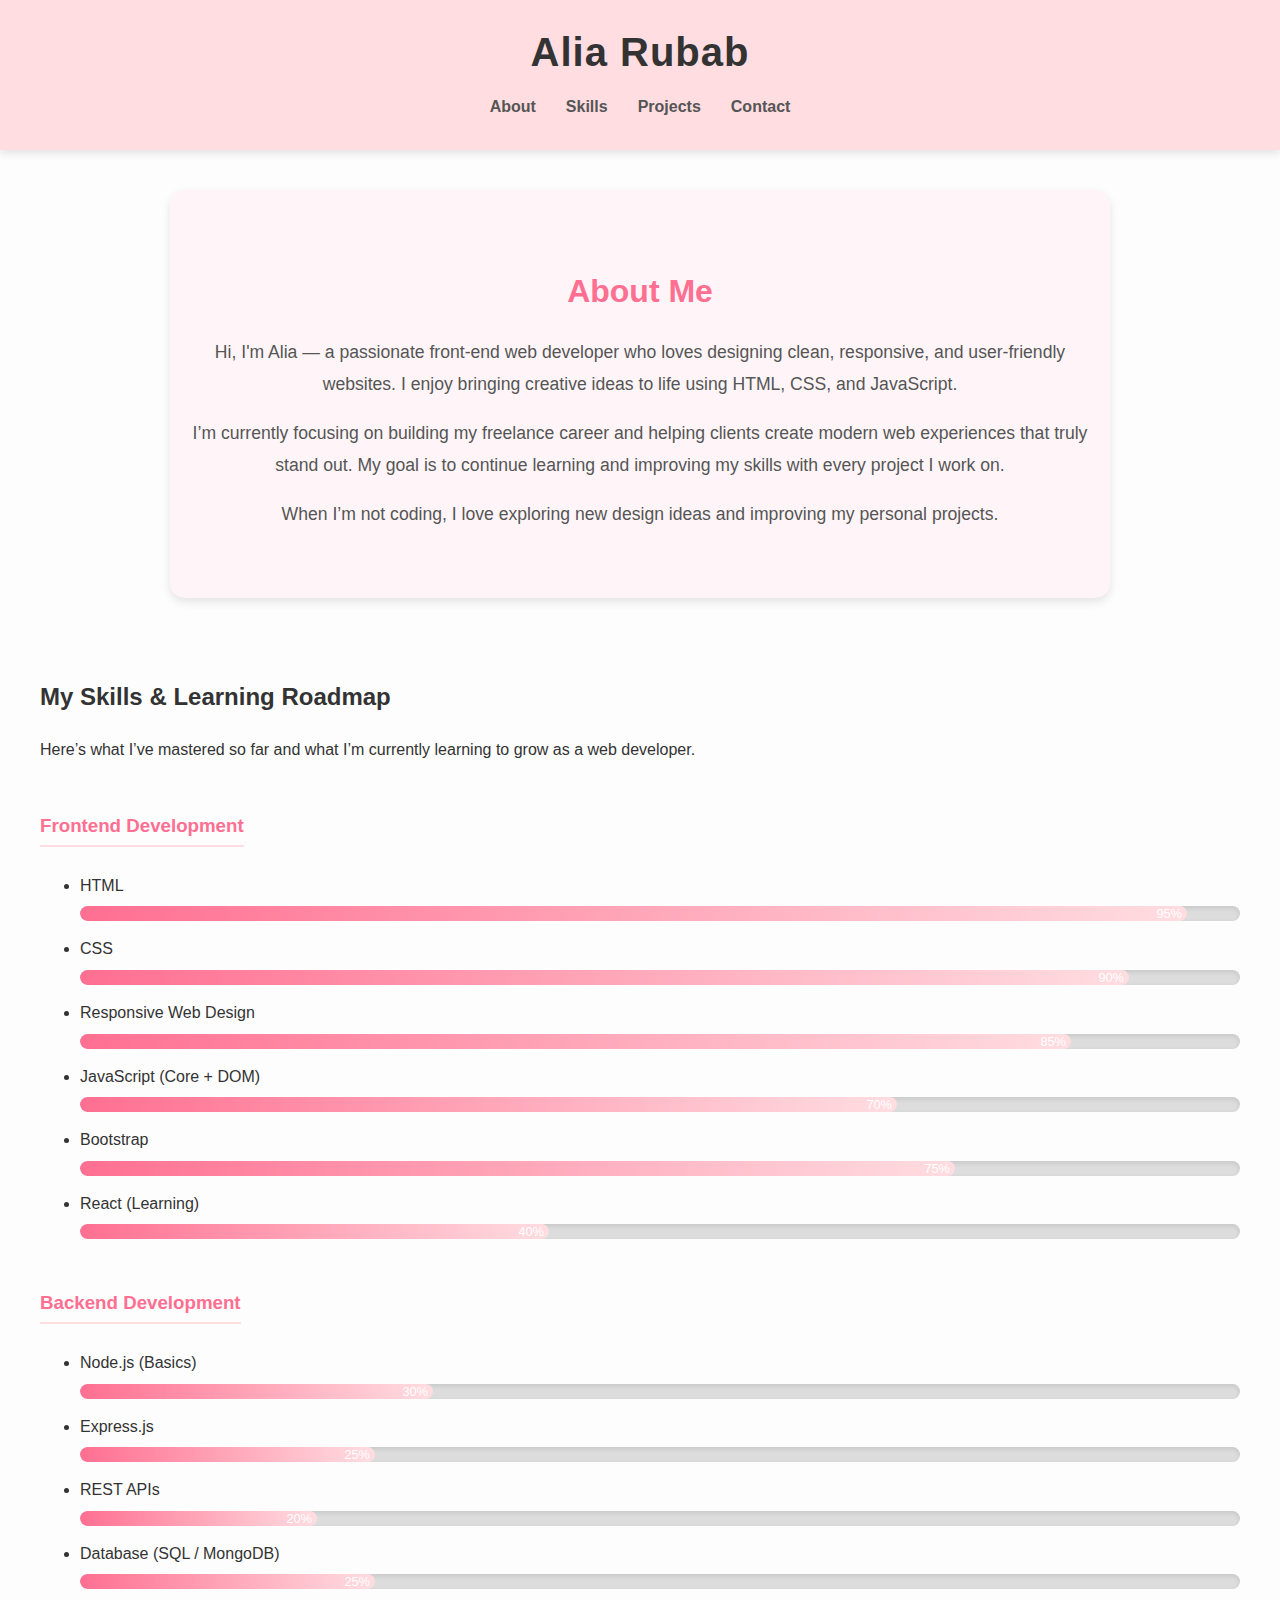
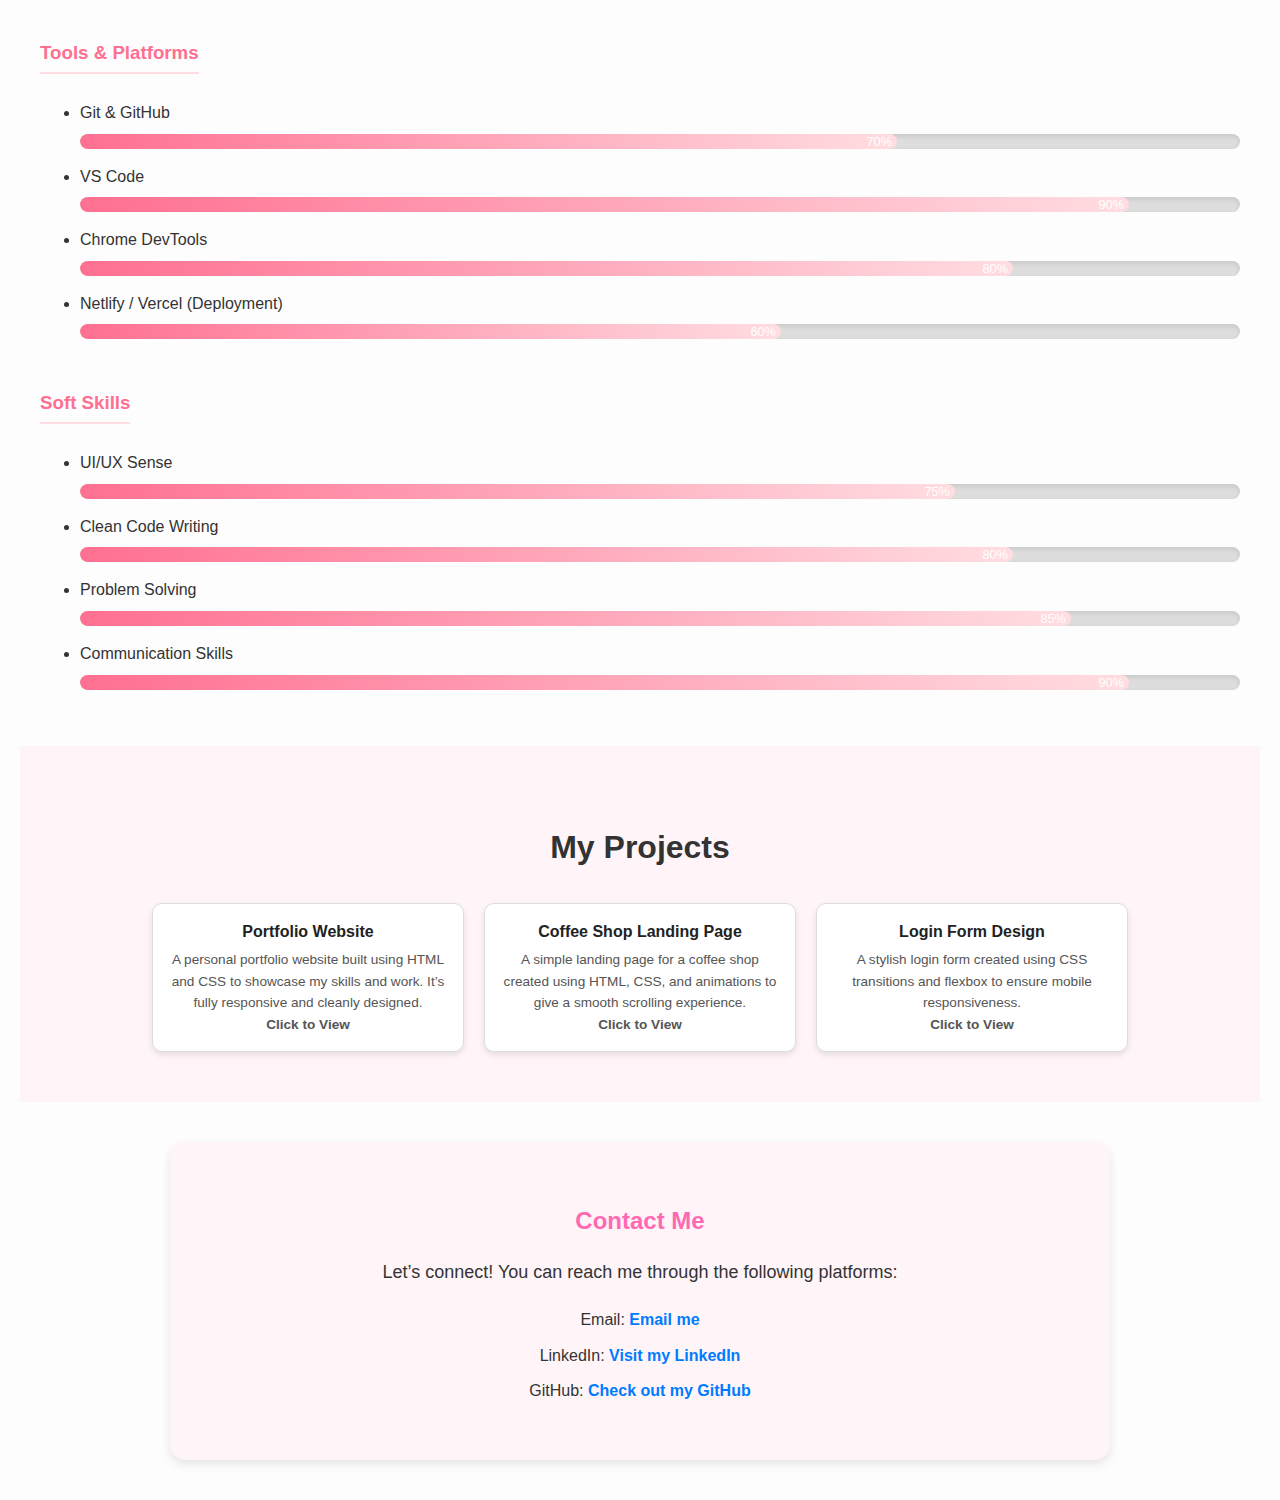
<file: index.html>
<!DOCTYPE html>
<html lang="en">
<head>
    <meta charset="UTF-8">
    <meta name="viewport" content="width=device-width, initial-scale=1.0">
    <title>Alia Rubab Portfolio</title>
    <link rel="stylesheet" href="style.css">
</head>
<body>
    <header>
        <h1>Alia Rubab</h1> 
        <nav>
            <a href="#about">About</a>
            <a href="#skills">Skills</a>
            <a href="#projects">Projects</a>
            <a href="#contact">Contact</a>
        </nav>
    </header>

    <section class="about" id="about"> 
        <h2>About Me</h2>
        <p>Hi, I'm Alia — a passionate front-end web developer who loves designing clean, responsive, and user-friendly websites. I enjoy bringing creative ideas to life using HTML, CSS, and JavaScript.</p>
        <p>I’m currently focusing on building my freelance career and helping clients create modern web experiences that truly stand out. My goal is to continue learning and improving my skills with every project I work on.</p>
        <p>When I’m not coding, I love exploring new design ideas and improving my personal projects.</p>   
    </section>

    <section class="skills" id="skills">
        <h2>My Skills & Learning Roadmap</h2>
        <p>Here’s what I’ve mastered so far and what I’m currently learning to grow as a web developer.</p>

        <div class="skill-group">
            <h3>Frontend Development</h3>
            <ul>
                <li>HTML
                    <div class="skill-bar"><div class="skill-level" style="width: 95%;">95%</div></div>
                </li>
                <li>CSS
                    <div class="skill-bar"><div class="skill-level" style="width: 90%;">90%</div></div>
                </li>
                <li>Responsive Web Design
                    <div class="skill-bar"><div class="skill-level" style="width: 85%;">85%</div></div>
                </li>
                <li>JavaScript (Core + DOM)
                    <div class="skill-bar"><div class="skill-level" style="width: 70%;">70%</div></div>
                </li>
                <li>Bootstrap
                    <div class="skill-bar"><div class="skill-level" style="width: 75%;">75%</div></div>
                </li>
                <li>React (Learning)
                    <div class="skill-bar"><div class="skill-level" style="width: 40%;">40%</div></div>
                </li>
            </ul>
        </div>

        <div class="skill-group">
            <h3>Backend Development</h3>
            <ul>
                <li>Node.js (Basics)
                    <div class="skill-bar"><div class="skill-level" style="width: 30%;">30%</div></div>
                </li>
                <li>Express.js
                    <div class="skill-bar"><div class="skill-level" style="width: 25%;">25%</div></div>
                </li>
                <li>REST APIs
                    <div class="skill-bar"><div class="skill-level" style="width: 20%;">20%</div></div>
                </li>
                <li>Database (SQL / MongoDB)
                    <div class="skill-bar"><div class="skill-level" style="width: 25%;">25%</div></div>
                </li>
            </ul>
        </div>

        <div class="skill-group">
            <h3>Tools & Platforms</h3>
            <ul>
                <li>Git & GitHub
                    <div class="skill-bar"><div class="skill-level" style="width: 70%;">70%</div></div>
                </li>
                <li>VS Code
                    <div class="skill-bar"><div class="skill-level" style="width: 90%;">90%</div></div>
                </li>
                <li>Chrome DevTools
                    <div class="skill-bar"><div class="skill-level" style="width: 80%;">80%</div></div>
                </li>
                <li>Netlify / Vercel (Deployment)
                    <div class="skill-bar"><div class="skill-level" style="width: 60%;">60%</div></div>
                </li>
            </ul>
        </div>

        <div class="skill-group">
            <h3>Soft Skills</h3>
            <ul>
                <li>UI/UX Sense
                    <div class="skill-bar"><div class="skill-level" style="width: 75%;">75%</div></div>
                </li>
                <li>Clean Code Writing
                    <div class="skill-bar"><div class="skill-level" style="width: 80%;">80%</div></div>
                </li>
                <li>Problem Solving
                    <div class="skill-bar"><div class="skill-level" style="width: 85%;">85%</div></div>
                </li>
                <li>Communication Skills
                    <div class="skill-bar"><div class="skill-level" style="width: 90%;">90%</div></div>
                </li>
            </ul>
        </div>
    </section>

    <section class="projects" id="projects">
        <h2>My Projects</h2>

        <div class="projects-container"> 
            
            <div class="project">
                <a href="https://github.com/AliaRubab/PortfolioWebsite" target="_blank">
                    <h3>Portfolio Website</h3>
                    <p>A personal portfolio website built using HTML and CSS to showcase my skills and work. It’s fully responsive and cleanly designed.</p>
                    <p class="click-text">Click to View</p>
                </a>
            </div>

            <div class="project">
                <a href="https://aliarubab.github.io/coffee-haven/" target="_blank">
                    <h3>Coffee Shop Landing Page</h3>
                    <p>A simple landing page for a coffee shop created using HTML, CSS, and animations to give a smooth scrolling experience.</p>
                    <p class="click-text">Click to View</p>
                </a>
            </div>

            <div class="project">
                <a href="https://github.com/AliaRubab/LoginFormDesign" target="_blank">
                    <h3>Login Form Design</h3>
                    <p>A stylish login form created using CSS transitions and flexbox to ensure mobile responsiveness.</p>
                    <p class="click-text">Click to View</p>
                </a>
            </div>

        </div>
    </section>

    <section id="contact" class="contact">
        <h2>Contact Me</h2>
        <p>Let’s connect! You can reach me through the following platforms:</p>

        <ul>
            <li>Email: <a href="mailto:aliarubab2004@gmail.com">Email me</a></li>
            <li>LinkedIn: <a href="https://www.linkedin.com/in/alia-rubab-073593395" target="_blank">Visit my LinkedIn</a></li>
            <li>GitHub: <a href="https://github.com/AliaRubab" target="_blank">Check out my GitHub</a></li>
        </ul>
    </section>
</body>
</html>
</file>
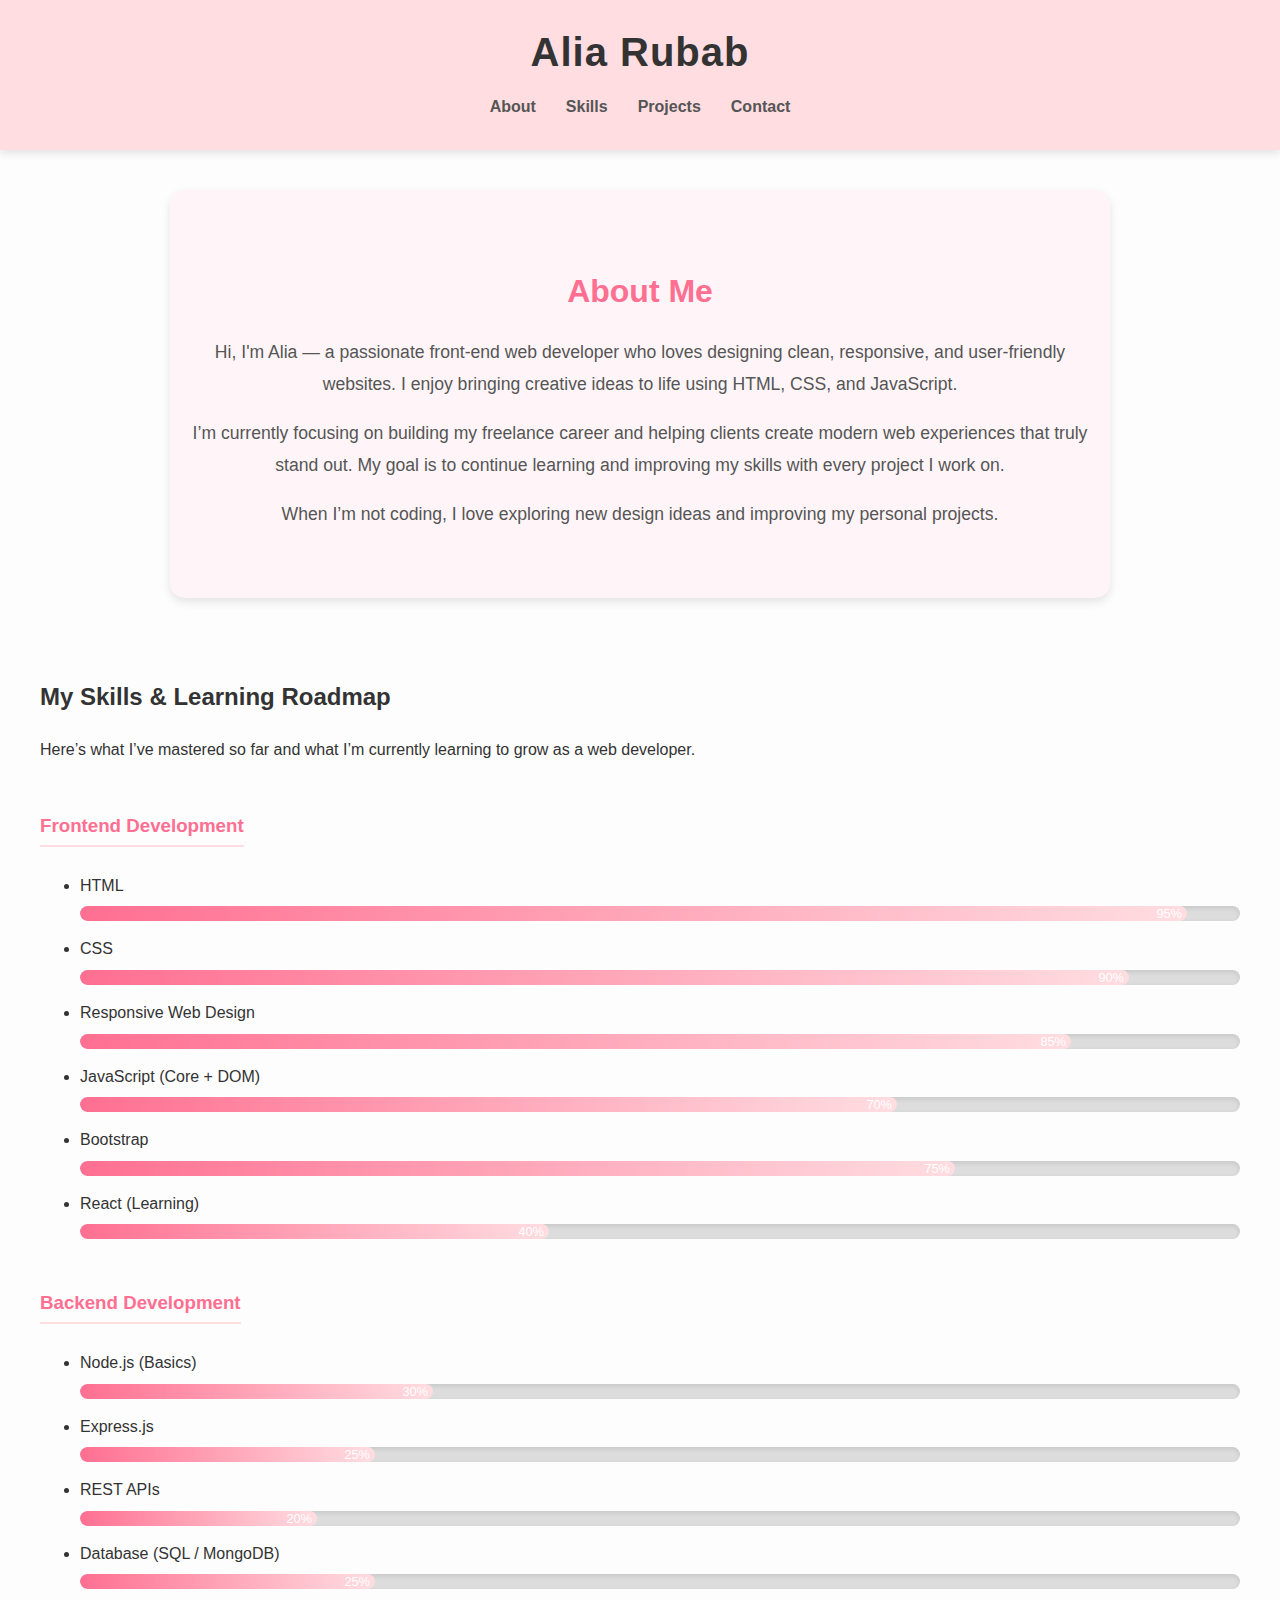
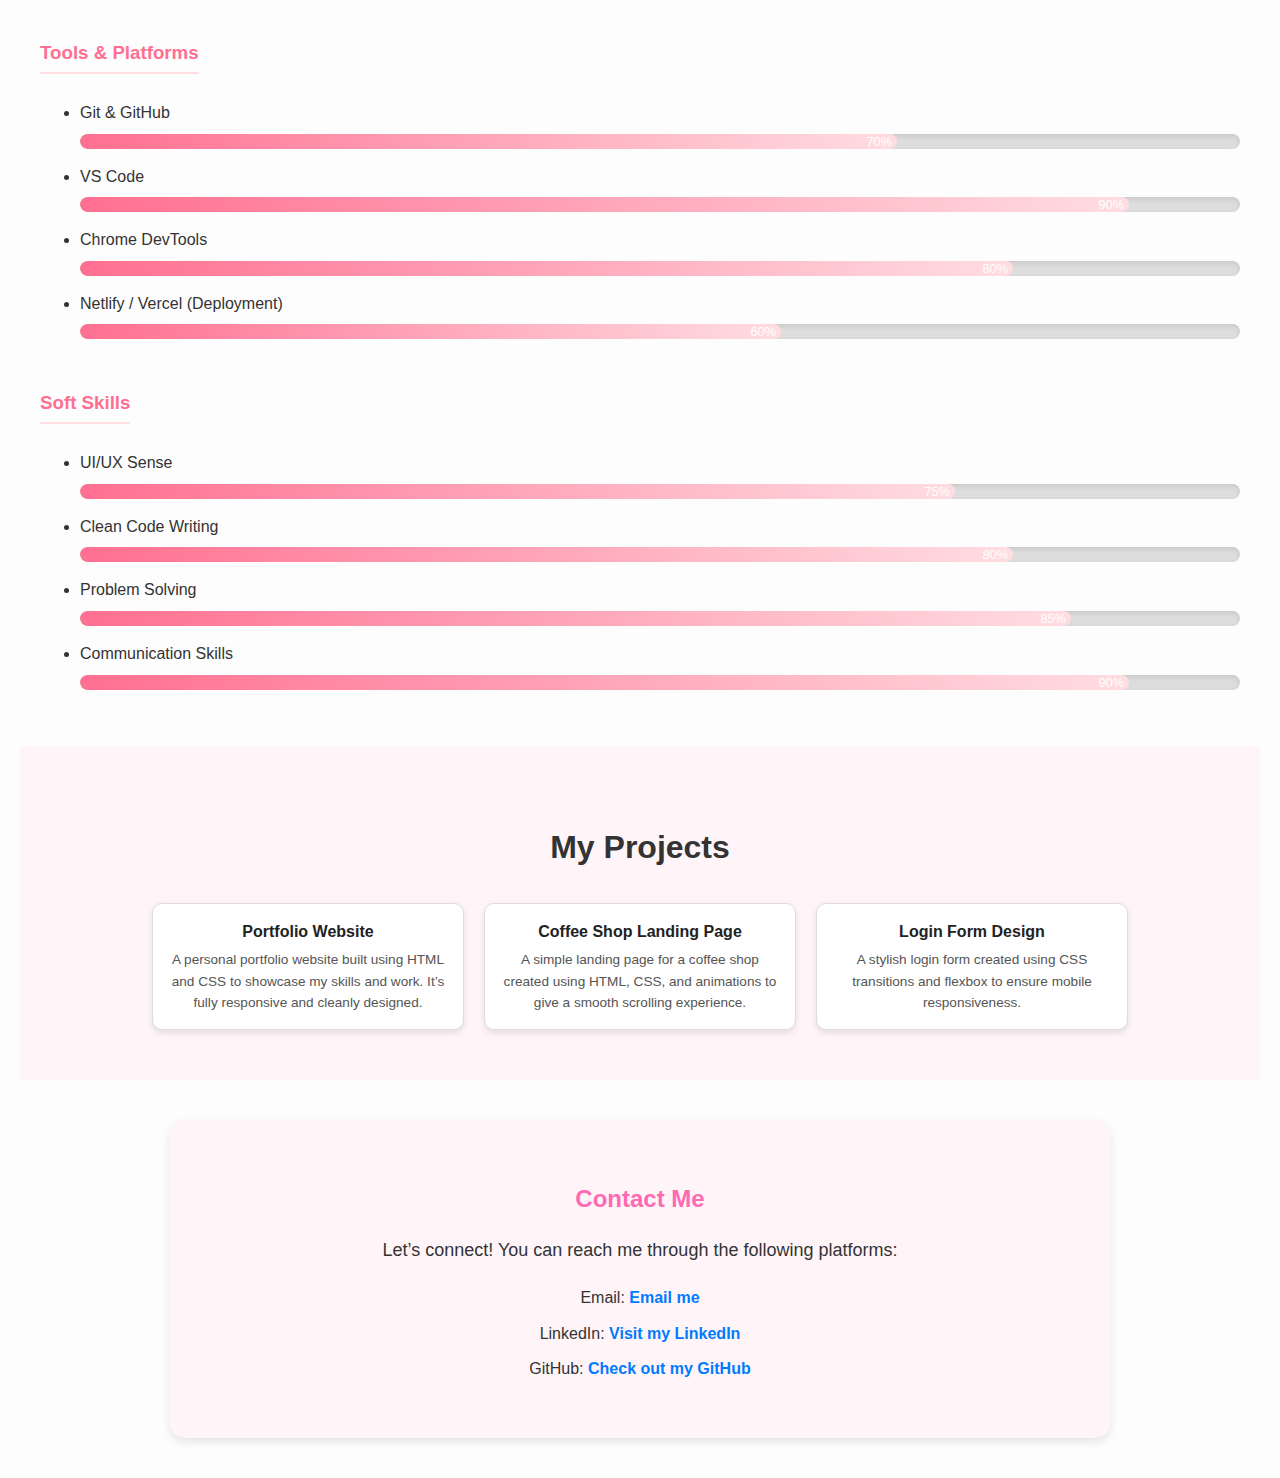
<file: myPotfolio/index.html>
<!DOCTYPE html>
<html lang="en">
<head>
    <meta charset="UTF-8">
    <meta name="viewport" content="width=device-width, initial-scale=1.0">
    <title>myPortfolio</title>
    <link rel="stylesheet" href="style.css">
</head>
<body>
    <header>
        <h1> Alia Rubab</h1> 
     <nav>
    <a href="#about">About</a>
    <a href="#skills">Skills</a>
    <a href="#projects">Projects</a>
    <a href="#contact">Contact</a>
</nav>
    </header>
    <section class="about" id="about"> 
        <h2> About Me</h2>
         <p>Hi, I'm Alia — a passionate front-end web developer who loves designing clean, responsive, and user-friendly websites. I enjoy bringing creative ideas to life using HTML, CSS, and JavaScript.</p>
  <p>I’m currently focusing on building my freelance career and helping clients create modern web experiences that truly stand out. My goal is to continue learning and improving my skills with every project I work on.</p>
  <p>When I’m not coding, I love exploring new design ideas and improving my personal projects.</p>   
    </section>
<section class="skills" id="skills">
  <h2>My Skills & Learning Roadmap</h2>
  <p>Here’s what I’ve mastered so far and what I’m currently learning to grow as a web developer.</p>

  <div class="skill-group">
    <h3>Frontend Development</h3>
    <ul>
      <li>HTML
        <div class="skill-bar"><div class="skill-level" style="width: 95%;">95%</div></div>
      </li>
      <li>CSS
        <div class="skill-bar"><div class="skill-level" style="width: 90%;">90%</div></div>
      </li>
      <li>Responsive Web Design
        <div class="skill-bar"><div class="skill-level" style="width: 85%;">85%</div></div>
      </li>
      <li>JavaScript (Core + DOM)
        <div class="skill-bar"><div class="skill-level" style="width: 70%;">70%</div></div>
      </li>
      <li>Bootstrap
        <div class="skill-bar"><div class="skill-level" style="width: 75%;">75%</div></div>
      </li>
      <li>React (Learning)
        <div class="skill-bar"><div class="skill-level" style="width: 40%;">40%</div></div>
      </li>
    </ul>
  </div>

  <div class="skill-group">
    <h3>Backend Development</h3>
    <ul>
      <li>Node.js (Basics)
        <div class="skill-bar"><div class="skill-level" style="width: 30%;">30%</div></div>
      </li>
      <li>Express.js
        <div class="skill-bar"><div class="skill-level" style="width: 25%;">25%</div></div>
      </li>
      <li>REST APIs
        <div class="skill-bar"><div class="skill-level" style="width: 20%;">20%</div></div>
      </li>
      <li>Database (SQL / MongoDB)
        <div class="skill-bar"><div class="skill-level" style="width: 25%;">25%</div></div>
      </li>
    </ul>
  </div>

  <div class="skill-group">
    <h3>Tools & Platforms</h3>
    <ul>
      <li>Git & GitHub
        <div class="skill-bar"><div class="skill-level" style="width: 70%;">70%</div></div>
      </li>
      <li>VS Code
        <div class="skill-bar"><div class="skill-level" style="width: 90%;">90%</div></div>
      </li>
      <li>Chrome DevTools
        <div class="skill-bar"><div class="skill-level" style="width: 80%;">80%</div></div>
      </li>
      <li>Netlify / Vercel (Deployment)
        <div class="skill-bar"><div class="skill-level" style="width: 60%;">60%</div></div>
      </li>
    </ul>
  </div>

  <div class="skill-group">
    <h3>Soft Skills</h3>
    <ul>
      <li>UI/UX Sense
        <div class="skill-bar"><div class="skill-level" style="width: 75%;">75%</div></div>
      </li>
      <li>Clean Code Writing
        <div class="skill-bar"><div class="skill-level" style="width: 80%;">80%</div></div>
      </li>
      <li>Problem Solving
        <div class="skill-bar"><div class="skill-level" style="width: 85%;">85%</div></div>
      </li>
      <li>Communication Skills
        <div class="skill-bar"><div class="skill-level" style="width: 90%;">90%</div></div>
      </li>
    </ul>
  </div>
</section>
<section class="projects" id="projects">
  <h2>My Projects</h2>

  <div class="projects-container"> 
    
    <div class="project">
      <h3>Portfolio Website</h3>
      <p>A personal portfolio website built using HTML and CSS to showcase my skills and work. It’s fully responsive and cleanly designed.</p>
    </div>

    <div class="project">
      <h3>Coffee Shop Landing Page</h3>
      <p>A simple landing page for a coffee shop created using HTML, CSS, and animations to give a smooth scrolling experience.</p>
    </div>

    <div class="project">
      <h3>Login Form Design</h3>
      <p>A stylish login form created using CSS transitions and flexbox to ensure mobile responsiveness.</p>
    </div>

  </div> </section>
<section  id="contact" class="contact">
  <h2>Contact Me</h2>
  <p>Let’s connect! You can reach me through the following platforms:</p>

  <ul>
    <li>Email: <a href="mailto:aliarubab2004@gmail.com">Email me</a></li>
    <li>LinkedIn: <a href="#" target="_blank">Visit my LinkedIn</a></li>
    <li>GitHub: <a href="#" target="_blank">Check out my GitHub </a></li>
  </ul>
</section>

</body>
</html>
</file>
<file: style.css>
/* ====== Global Styles ====== */
body {
  margin: 0;
  font-family: "Poppins", sans-serif;
  background-color: #fdfdfd;
  color: #333;
  line-height: 1.6;
}

html {
  scroll-behavior: smooth;
}

section {
  display: block;
  margin: 20px auto;
  padding: 20px;
  max-width: 1200px;
}

/* ====== Header ====== */
header {
  background-color: #ffdde1;
  text-align: center;
  padding: 20px;
  box-shadow: 0 4px 8px rgba(0, 0, 0, 0.1);
}

header h1 {
  margin: 0;
  color: #333;
  font-size: 2.5rem;
  letter-spacing: 1px;
}

@media (max-width: 768px) {
  header h1 {
    font-size: 2rem;
  }
}

/* ====== Navigation ====== */
nav {
  display: flex;
  justify-content: center;
  background-color: #ffdde1;
  padding: 10px 0;
}

nav a {
  text-decoration: none;
  color: #555;
  margin: 0 15px;
  font-weight: bold;
  transition: color 0.3s;
}

nav a:hover {
  color: #ff6f91;
}

/* ====== About Section ====== */
.about {
  background-color: #fff5f8;
  padding: 50px 20px;
  text-align: center;
  border-radius: 15px;
  margin: 40px auto;
  max-width: 900px;
  box-shadow: 0 4px 10px rgba(0, 0, 0, 0.1);
}

.about h2 {
  font-size: 2rem;
  color: #ff6f91;
  margin-bottom: 20px;
}

.about p {
  color: #555;
  font-size: 1.1rem;
  line-height: 1.8;
}

/* ====== Skills Section ====== */
.skill-group {
  margin-top: 30px;
}

.skill-group h3 {
  color: #ff6f91;
  margin-bottom: 10px;
  border-bottom: 2px solid #ffdde1;
  display: inline-block;
  padding-bottom: 4px;
}

.skill-bar {
  background-color: #ddd;
  border-radius: 20px;
  height: 15px;
  margin: 8px 0 15px 0;
  overflow: hidden;
  box-shadow: inset 0 2px 5px rgba(0, 0, 0, 0.1);
}

.skill-level {
  height: 100%;
  background: linear-gradient(90deg, #ff6f91, #ffdde1);
  border-radius: 20px;
  transition: width 1s ease-in-out;
  color: white;
  font-size: 0.8rem;
  text-align: right;
  padding-right: 5px;
  line-height: 15px;
}

/* ====== Projects Section ====== */
.projects {
  background-color: #fff5f8;
  padding: 50px 20px;
  text-align: center;
}

.projects h2 {
  font-size: 2rem;
  color: #333;
  margin-bottom: 30px;
}

.projects-container {
  display: flex;
  flex-wrap: wrap;
  justify-content: center;
  gap: 20px;
}

.project {
  background-color: white;
  border: 1px solid #ddd;
  border-radius: 10px;
  flex: 0 1 280px;
  padding: 15px;
  box-shadow: 0 3px 6px rgba(0, 0, 0, 0.1);
  transition: transform 0.3s ease, box-shadow 0.3s ease;
}

.project:hover {
  transform: translateY(-4px);
  box-shadow: 0 5px 12px rgba(0, 0, 0, 0.2);
}

.project h3,
.project p {
  margin: 0;
  padding: 0;
}

.project h3 {
  color: #222;
  font-size: 1rem;
  margin-bottom: 4px;
}

.project p {
  font-size: 0.85rem;
  color: #555;
}

/* ====== Make Project Card Clickable ====== */
.project a {
  display: block;
  text-decoration: none;
  color: inherit;
  height: 100%;
}

.click-text {
  font-weight: bold;
  color: #0077b6;
  margin-top: 8px;
}

/* ====== Contact Section ====== */
.contact {
  background-color: #fff5f8;
  padding: 40px 20px;
  text-align: center;
  border-radius: 15px;
  max-width: 900px;
  margin: 40px auto;
  box-shadow: 0 4px 10px rgba(0, 0, 0, 0.1);
}

.contact h2 {
  color: #ff69b4;
  margin-bottom: 10px;
}

.contact p {
  font-size: 18px;
  color: #333;
  margin-bottom: 20px;
}

.contact ul {
  list-style: none;
  padding: 0;
}

.contact li {
  margin: 10px 0;
  font-size: 16px;
}

.contact a {
  text-decoration: none;
  color: #007bff;
  font-weight: bold;
  transition: color 0.3s;
}

.contact a:hover {
  color: #ff69b4;
}

/* ====== Responsive ====== */
@media (max-width: 992px) {
  .projects-container {
    flex-direction: row;
    justify-content: center;
  }
}

@media (max-width: 768px) {
  .projects-container {
    flex-direction: column;
    align-items: center;
  }

  .project {
    width: 90%;
    margin: 10px auto;
  }

  .skills,
  .about,
  .contact {
    padding: 30px 15px;
  }
}

@media (max-width: 480px) {
  header h1 {
    font-size: 1.8rem;
  }

  .projects h2,
  .skills h2,
  .about h2,
  .contact h2 {
    font-size: 1.5rem;
  }

  .project h3 {
    font-size: 0.95rem;
  }

  .project p,
  .click-text {
    font-size: 0.8rem;
  }

  nav {
    flex-direction: column;
    gap: 10px;
  }
}
</file>
<file: myPotfolio/style.css>
/* ====== Global Styles ====== */
body {
  margin: 0;
  font-family: "Poppins", sans-serif;
  background-color: #fdfdfd;
  color: #333;
  line-height: 1.6;
}

html {
  scroll-behavior: smooth;
}

section {
  display: block;
  margin: 20px auto;
  padding: 20px;
  max-width: 1200px;
}

/* ====== Header ====== */
header {
  background-color: #ffdde1;
  text-align: center;
  padding: 20px;
  box-shadow: 0 4px 8px rgba(0, 0, 0, 0.1);
}

header h1 {
  margin: 0;
  color: #333;
  font-size: 2.5rem;
  letter-spacing: 1px;
}

@media (max-width: 768px) {
  header h1 {
    font-size: 2rem;
  }
}

/* ====== Navigation ====== */
nav {
  display: flex;
  justify-content: center;
  background-color: #ffdde1;
  padding: 10px 0;
}

nav a {
  text-decoration: none;
  color: #555;
  margin: 0 15px;
  font-weight: bold;
  transition: color 0.3s;
}

nav a:hover {
  color: #ff6f91;
}

/* ====== About Section ====== */
.about {
  background-color: #fff5f8;
  padding: 50px 20px;
  text-align: center;
  border-radius: 15px;
  margin: 40px auto;
  max-width: 900px;
  box-shadow: 0 4px 10px rgba(0, 0, 0, 0.1);
}

.about h2 {
  font-size: 2rem;
  color: #ff6f91;
  margin-bottom: 20px;
}

.about p {
  color: #555;
  font-size: 1.1rem;
  line-height: 1.8;
}

/* ====== Skills Section ====== */
.skill-group {
  margin-top: 30px;
}

.skill-group h3 {
  color: #ff6f91;
  margin-bottom: 10px;
  border-bottom: 2px solid #ffdde1;
  display: inline-block;
  padding-bottom: 4px;
}

.skill-bar {
  background-color: #ddd;
  border-radius: 20px;
  height: 15px;
  margin: 8px 0 15px 0;
  overflow: hidden;
  box-shadow: inset 0 2px 5px rgba(0, 0, 0, 0.1);
}

.skill-level {
  height: 100%;
  background: linear-gradient(90deg, #ff6f91, #ffdde1);
  border-radius: 20px;
  transition: width 1s ease-in-out;
  color: white;
  font-size: 0.8rem;
  text-align: right;
  padding-right: 5px;
  line-height: 15px;
}

/* ====== Projects Section ====== */
.projects {
  background-color: #fff5f8;
  padding: 50px 20px;
  text-align: center;
}

.projects h2 {
  font-size: 2rem;
  color: #333;
  margin-bottom: 30px;
}

.projects-container {
  display: flex;
  flex-wrap: wrap;
  justify-content: center;
  gap: 20px;
}

.project {
  background-color: white;
  border: 1px solid #ddd;
  border-radius: 10px;
  flex: 0 1 280px;
  padding: 15px;
  box-shadow: 0 3px 6px rgba(0, 0, 0, 0.1);
  transition: transform 0.3s ease, box-shadow 0.3s ease;
}

.project:hover {
  transform: translateY(-4px);
  box-shadow: 0 5px 12px rgba(0, 0, 0, 0.2);
}

.project h3,
.project p {
  margin: 0;
  padding: 0;
}

.project h3 {
  color: #222;
  font-size: 1rem;
  margin-bottom: 4px;
}

.project p {
  font-size: 0.85rem;
  color: #555;
}

/* ====== Contact Section ====== */
.contact {
  background-color: #fff5f8;
  padding: 40px 20px;
  text-align: center;
  border-radius: 15px;
  max-width: 900px;
  margin: 40px auto;
  box-shadow: 0 4px 10px rgba(0, 0, 0, 0.1);
}

.contact h2 {
  color: #ff69b4;
  margin-bottom: 10px;
}

.contact p {
  font-size: 18px;
  color: #333;
  margin-bottom: 20px;
}

.contact ul {
  list-style: none;
  padding: 0;
}

.contact li {
  margin: 10px 0;
  font-size: 16px;
}

.contact a {
  text-decoration: none;
  color: #007bff;
  font-weight: bold;
  transition: color 0.3s;
}

.contact a:hover {
  color: #ff69b4;
}

/* ====== Responsive ====== */
@media (max-width: 768px) {
  .projects {
    flex-direction: column;
    align-items: center;
    padding: 20px;
  }

  .project {
    width: 90%;
    margin: 10px auto;
  }

  .skills,
  .about,
  .contact {
    padding: 30px 15px;
  }
}
</file>
